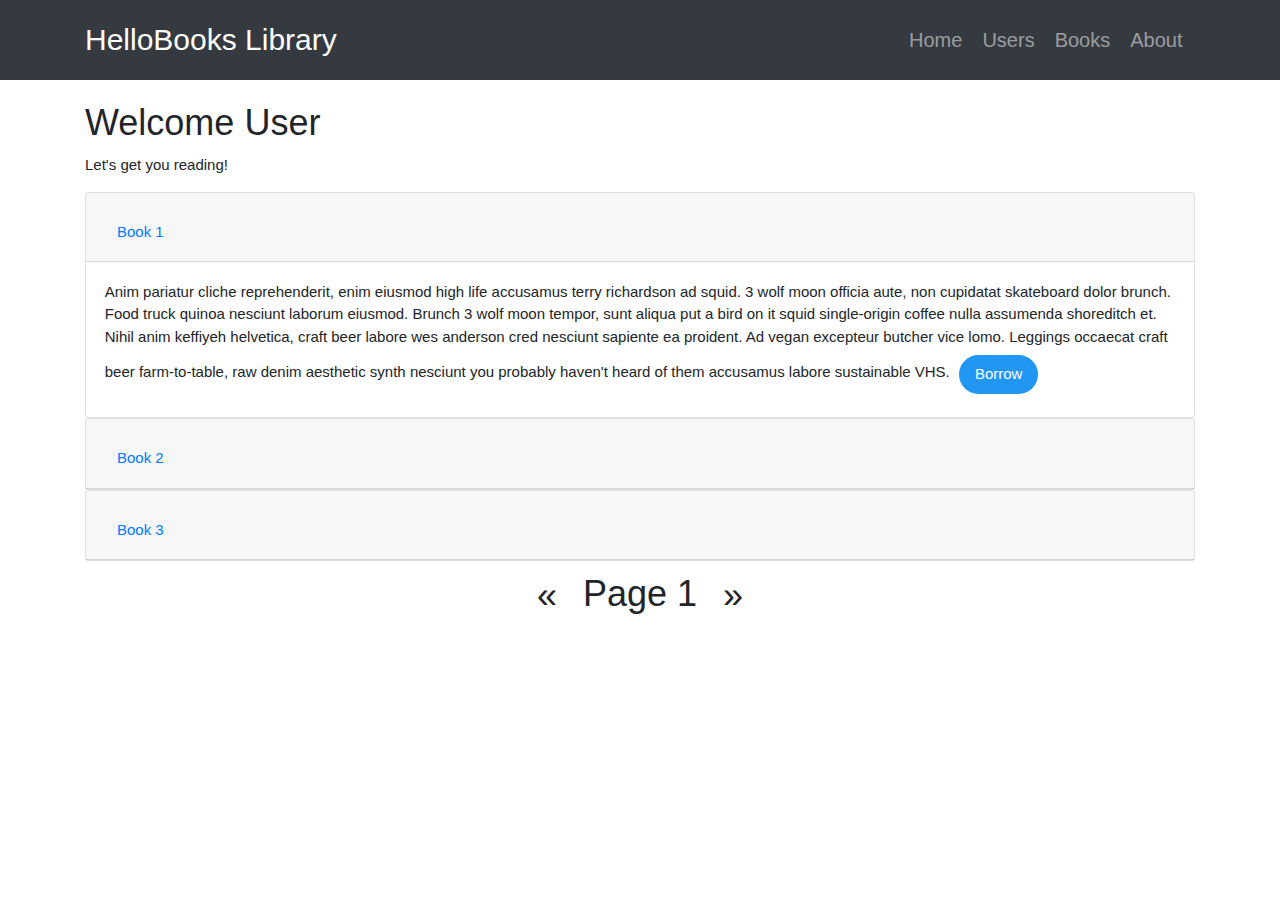
<file: index.html>
<!DOCTYPE html>
<html lang="en">

  <head>

    <meta charset="utf-8">
    <meta name="viewport" content="width=device-width, initial-scale=1, shrink-to-fit=no">
    <meta name="description" content="">
    <meta name="author" content="">

    <title>Hello Books</title>

    <!-- Bootstrap core CSS -->
    <link rel="stylesheet" href="https://maxcdn.bootstrapcdn.com/bootstrap/4.0.0/css/bootstrap.min.css" integrity="sha384-Gn5384xqQ1aoWXA+058RXPxPg6fy4IWvTNh0E263XmFcJlSAwiGgFAW/dAiS6JXm" crossorigin="anonymous">
     <!-- W3CSS -->
    <link rel="stylesheet" href="https://www.w3schools.com/w3css/4/w3.css">

    <!-- Custom styles for this template -->
    <link href="css/style.css" rel="stylesheet">

  </head>

  <body>

    <!-- Navigation -->
    <nav class="navbar navbar-expand-lg navbar-dark bg-dark fixed-top">
      <div class="container">
        <a class="navbar-brand" href="#">
          <h2>HelloBooks Library</h2>
        </a>
        <button class="navbar-toggler" type="button" data-toggle="collapse" data-target="#navbarResponsive" aria-controls="navbarResponsive" aria-expanded="false" aria-label="Toggle navigation">
          <span class="navbar-toggler-icon"></span>
        </button>
        <div class="collapse navbar-collapse" id="navbarResponsive">
          <ul class="navbar-nav ml-auto">
            <li class="nav-item ">
              <a class="nav-link" href="#">Home
              </a>
            </li>
            <li class="nav-item">
              <a class="nav-link" href="#">Users</a>
            </li>
            <li class="nav-item">
              <a class="nav-link" href="#">Books</a>
            </li>
            <li class="nav-item">
              <a class="nav-link" href="#">About</a>
            </li>
          </ul>
        </div>
      </div>
    </nav>
    <!-- End Nav -->

    <!-- Page Content -->
    <div class="container">
      <h1 class="mt-5 ccenter">Welcome User</h1>
      <p>Let's get you reading!</p>
      <!-- Start Books Table-->
      <div class="accordion" id="accordionExample">
        <div class="card">
          <div class="card-header" id="headingOne">
            <h5 class="mb-0">
              <button class="btn btn-link" type="button" data-toggle="collapse" data-target="#collapseOne" aria-expanded="true" aria-controls="collapseOne">
                Book 1
              </button>
            </h5>
          </div>
          <div id="collapseOne" class="collapse show" aria-labelledby="headingOne" data-parent="#accordionExample">
            <div class="card-body">
              Anim pariatur cliche reprehenderit, enim eiusmod high life accusamus terry richardson ad squid. 3 wolf moon officia aute, non cupidatat skateboard dolor brunch. Food truck quinoa nesciunt laborum eiusmod. Brunch 3 wolf moon tempor, sunt aliqua put a bird on it squid single-origin coffee nulla assumenda shoreditch et. Nihil anim keffiyeh helvetica, craft beer labore wes anderson cred nesciunt sapiente ea proident. Ad vegan excepteur butcher vice lomo. Leggings occaecat craft beer farm-to-table, raw denim aesthetic synth nesciunt you probably haven't heard of them accusamus labore sustainable VHS.
              <button class="w3-btn w3-round-xxlarge w3-blue">Borrow</button>
            </div>
          </div>
        </div>
        <div class="card">
          <div class="card-header" id="headingTwo">
            <h5 class="mb-0">
              <button class="btn btn-link collapsed" type="button" data-toggle="collapse" data-target="#collapseTwo" aria-expanded="false" aria-controls="collapseTwo">
                Book 2
              </button>
            </h5>
          </div>
          <div id="collapseTwo" class="collapse" aria-labelledby="headingTwo" data-parent="#accordionExample">
            <div class="card-body">
              Anim pariatur cliche reprehenderit, enim eiusmod high life accusamus terry richardson ad squid. 3 wolf moon officia aute, non cupidatat skateboard dolor brunch. Food truck quinoa nesciunt laborum eiusmod. Brunch 3 wolf moon tempor, sunt aliqua put a bird on it squid single-origin coffee nulla assumenda shoreditch et. Nihil anim keffiyeh helvetica, craft beer labore wes anderson cred nesciunt sapiente ea proident. Ad vegan excepteur butcher vice lomo. Leggings occaecat craft beer farm-to-table, raw denim aesthetic synth nesciunt you probably haven't heard of them accusamus labore sustainable VHS.
              <button class="w3-btn w3-round-xxlarge w3-blue">Borrow</button>
            </div>
          </div>
        </div>
        <div class="card">
          <div class="card-header" id="headingThree">
            <h5 class="mb-0">
              <button class="btn btn-link collapsed" type="button" data-toggle="collapse" data-target="#collapseThree" aria-expanded="false" aria-controls="collapseThree">
                Book 3
              </button>
            </h5>
          </div>
          <div id="collapseThree" class="collapse" aria-labelledby="headingThree" data-parent="#accordionExample">
            <div class="card-body">
              Anim pariatur cliche reprehenderit, enim eiusmod high life accusamus terry richardson ad squid. 3 wolf moon officia aute, non cupidatat skateboard dolor brunch. Food truck quinoa nesciunt laborum eiusmod. Brunch 3 wolf moon tempor, sunt aliqua put a bird on it squid single-origin coffee nulla assumenda shoreditch et. Nihil anim keffiyeh helvetica, craft beer labore wes anderson cred nesciunt sapiente ea proident. Ad vegan excepteur butcher vice lomo. Leggings occaecat craft beer farm-to-table, raw denim aesthetic synth nesciunt you probably haven't heard of them accusamus labore sustainable VHS.
              <button class="w3-btn w3-round-xxlarge w3-blue">Borrow</button>
            </div>
          </div>
        </div>
      </div>
      <!-- End Books -->
      <!-- Paginator -->
      <nav aria-label="Page navigation example">
        <div class="w3-bar w3-xxlarge w3-center">
          <a href="#" class="w3-button">&laquo;</a>
          Page 1
          <a href="#" class="w3-button">&raquo;</a>
        </div>
      </nav>
      <!-- End Paginator-->
    </div>
    <!-- End Content -->

    <!-- Bootstrap core JavaScript -->
    <script src="https://code.jquery.com/jquery-3.2.1.slim.min.js" integrity="sha384-KJ3o2DKtIkvYIK3UENzmM7KCkRr/rE9/Qpg6aAZGJwFDMVNA/GpGFF93hXpG5KkN" crossorigin="anonymous"></script>
    <script src="https://cdnjs.cloudflare.com/ajax/libs/popper.js/1.12.9/umd/popper.min.js" integrity="sha384-ApNbgh9B+Y1QKtv3Rn7W3mgPxhU9K/ScQsAP7hUibX39j7fakFPskvXusvfa0b4Q" crossorigin="anonymous"></script>
    <script src="https://maxcdn.bootstrapcdn.com/bootstrap/4.0.0/js/bootstrap.min.js" integrity="sha384-JZR6Spejh4U02d8jOt6vLEHfe/JQGiRRSQQxSfFWpi1MquVdAyjUar5+76PVCmYl" crossorigin="anonymous"></script>

  </body>

</html>
</file>
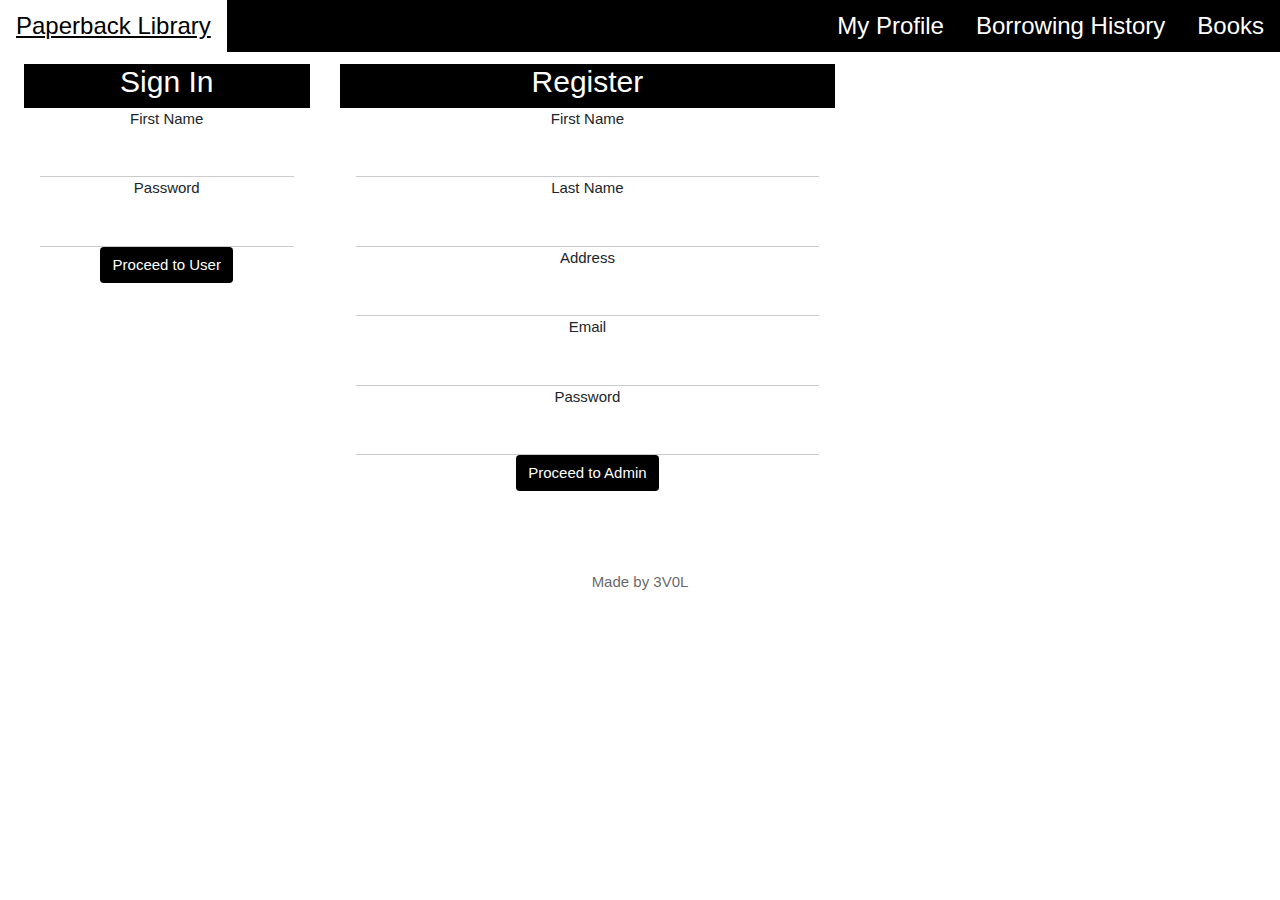
<file: Designs/index.html>
<!DOCTYPE html>
<html>
  <header>
    <title>Paperback Library</title>
    <meta charset="UTF-8">
    <meta name="viewport" content="width=device-width, initial-scale=1">
    <!--W3CSS-->
    <link rel="stylesheet" href="https://www.w3schools.com/w3css/4/w3.css">
    <!--Font Awesome 4.7-->
    <link rel="stylesheet" href="https://cdnjs.cloudflare.com/ajax/libs/font-awesome/4.7.0/css/font-awesome.min.css">
    <!--Main CSS-->
    <link rel="stylesheet" href="css/main.css">
    <!--Bootstrap 4.0 CDN-->
    <link href="https://maxcdn.bootstrapcdn.com/bootstrap/4.0.0/css/bootstrap.min.css" rel="stylesheet" integrity="sha384-Gn5384xqQ1aoWXA+058RXPxPg6fy4IWvTNh0E263XmFcJlSAwiGgFAW/dAiS6JXm"
      crossorigin="anonymous">
  </header>
  
  <body>
      <!-- Nav bar -->
      <div class="w3-bar w3-black w3-xlarge " >
        <a href="#" class="w3-bar-item w3-button w3-hover-white">Paperback Library</a>
        <a href="#" class="w3-bar-item w3-button w3-hide-small  w3-right w3-padding-4 w3-hover-white">Books</a>
        <a href="#" class="w3-bar-item w3-button w3-hide-small  w3-right w3-padding-4 w3-hover-white">Borrowing History</a>
        <a href="#" class="w3-bar-item w3-button w3-hide-small  w3-right w3-padding-4 w3-hover-white">My Profile</a>
        <a href="javascript:void(0)" class="w3-bar-item w3-button w3-right w3-hide-large w3-hide-medium w3-hover-white" onclick="myFunction()">&#9776;</a>
      </div>
      <!--Nav mobile version-->
      <div id="mobi" class="w3-bar-block w3-black w3-hide w3-hide-large w3-hide-medium">
        <a href="#" class="w3-bar-item w3-button w3-hover-white">Books</a>
        <a href="#" class="w3-bar-item w3-button w3-hover-white">Borrowing History</a>
        <a href="#" class="w3-bar-item w3-button w3-hover-white">My Profile</a>
      </div>
      <!-- End Nav-->

      <!--Start of Page content-->
      <div class="w3-container w3-center  w3-padding-large col-md-12 ">
  
      <div class="row ">
        

        <div class="col-md-3">
          <div class="w3-container w3-black">
            <h2>Sign In</h2>
          </div>
          <form class="w3-container">
        
            <label>First Name</label>
            <input class="w3-input" type="text">
        
            <label>Password</label>
            <input class="w3-input" type="password">
            <a href="user/user_home.html" class="btn black-background white w3-hover-sepia">Proceed to User</a>
          </form>
        
        </div>

        <div class="col-md-5">
          <div class="w3-container w3-black">
            <h2>Register</h2>
          </div>
          <form class="w3-container">
        
            <label>First Name</label>
            <input class="w3-input" type="text">
        
            <label>Last Name</label>
            <input class="w3-input" type="text">

            <label>Address</label>
            <input class="w3-input" type="text">
        
            <label>Email</label>
            <input class="w3-input" type="email">

            <label>Password</label>
            <input class="w3-input" type="password">

            <a href="admin/admin_home.html" class="btn black-background white w3-hover-sepia">Proceed to Admin</a>
          </form>
        
        </div>


      </div>
    
      <!--End of new arrival cards-->
      </div>

      <!-- End Page Content -->
  </div>
  <br><br><br>

  <!-- Footer -->
  <footer class="w3-container w3-padding-4 w3-center w3-opacity w3-white w3-small navbar-fixed-bottom">
    <p class="w3-medium">Made by 3V0L</p>
  </footer>

  <script src="https://maxcdn.bootstrapcdn.com/bootstrap/4.0.0/js/bootstrap.bundle.min.js" integrity="sha384-feJI7QwhOS+hwpX2zkaeJQjeiwlhOP+SdQDqhgvvo1DsjtiSQByFdThsxO669S2D" crossorigin="anonymous"></script>
  <script src="js/main.js"></script>
</body>

</html>
</file>
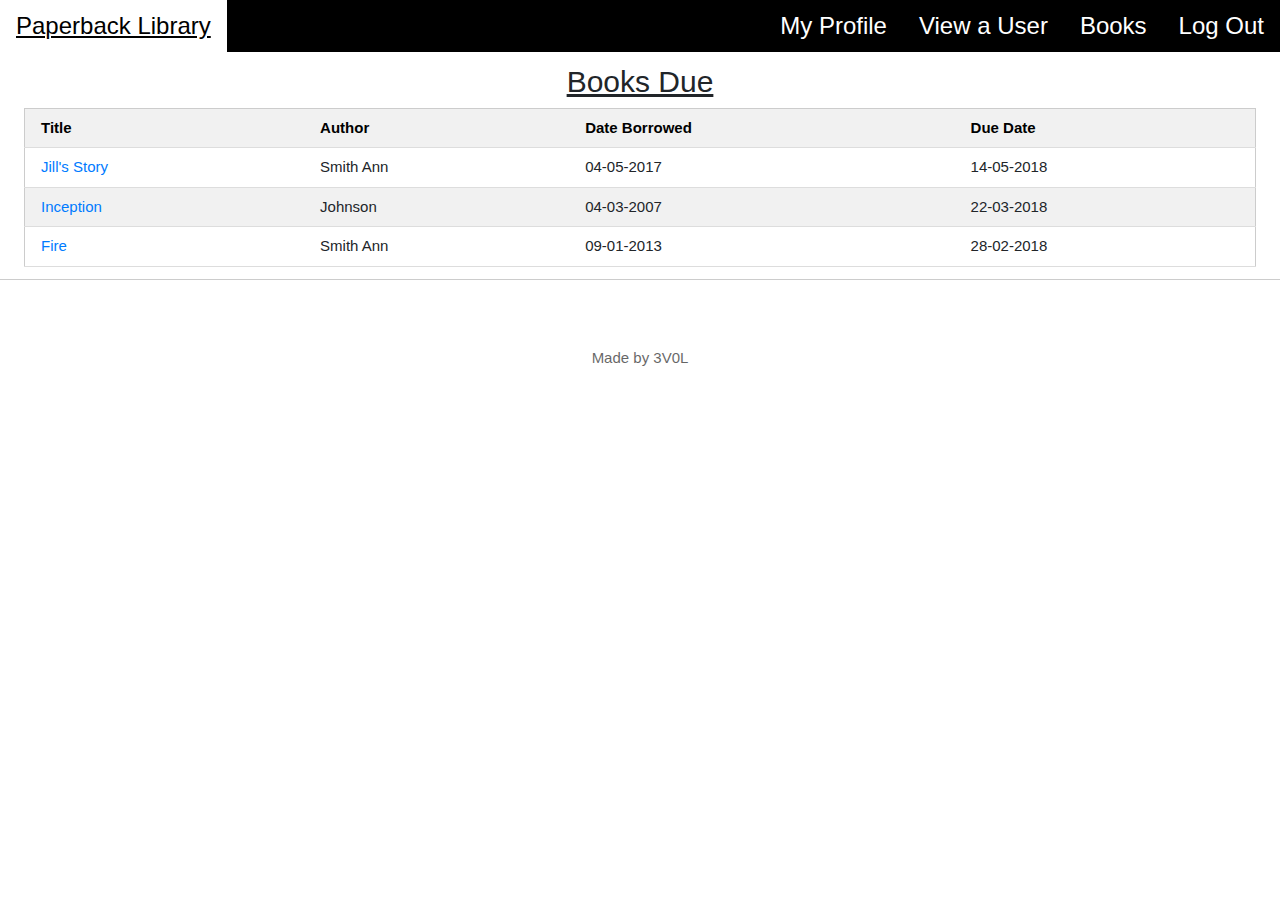
<file: Designs/admin/admin_home.html>
<!DOCTYPE html>
<html>
<header>
  <title>Paperback Library</title>
  <meta charset="UTF-8">
  <meta name="viewport" content="width=device-width, initial-scale=1">
  <!--W3CSS-->
  <link rel="stylesheet" href="https://www.w3schools.com/w3css/4/w3.css">
  <!--Font Awesome 4.7-->
  <link rel="stylesheet" href="https://cdnjs.cloudflare.com/ajax/libs/font-awesome/4.7.0/css/font-awesome.min.css">
  <!--Main CSS-->
  <link rel="stylesheet" href="../css/main.css">
  <!--Bootstrap 4.0 CDN-->
  <link href="https://maxcdn.bootstrapcdn.com/bootstrap/4.0.0/css/bootstrap.min.css" rel="stylesheet" integrity="sha384-Gn5384xqQ1aoWXA+058RXPxPg6fy4IWvTNh0E263XmFcJlSAwiGgFAW/dAiS6JXm"
    crossorigin="anonymous">
</header>

<body>
  <!-- Nav bar -->
  <div class="w3-bar w3-black w3-xlarge ">
    <a href="admin_home.html" class="w3-bar-item w3-button w3-hover-white">Paperback Library</a>
    <a href="../index.html" class="w3-bar-item w3-button w3-hide-small  w3-right w3-padding-4 w3-hover-white">Log Out</a>
    <a href="admin_all_books.html" class="w3-bar-item w3-button w3-hide-small  w3-right w3-padding-4 w3-hover-white">Books</a>
    <a href="admin_view_user.html" class="w3-bar-item w3-button w3-hide-small  w3-right w3-padding-4 w3-hover-white">View a User</a>
    <a href="admin_profile.html" class="w3-bar-item w3-button w3-hide-small  w3-right w3-padding-4 w3-hover-white">My Profile</a>
    <a href="javascript:void(0)" class="w3-bar-item w3-button w3-right w3-hide-large w3-hide-medium w3-hover-white" onclick="myFunction()">&#9776;</a>
  </div>
  <!--Nav mobile version-->
  <div id="mobi" class="w3-bar-block w3-black w3-hide w3-hide-large w3-hide-medium">
    <a href="admin_all_books.html" class="w3-bar-item w3-button w3-hover-white">Books</a>
    <a href="admin_view_user.html" class="w3-bar-item w3-button w3-hover-white">View a User</a>
    <a href="admin_profile.html" class="w3-bar-item w3-button w3-hover-white">My Profile</a>
    <a href="../index.html" class="w3-bar-item w3-button w3-hover-white">Logout</a>
  </div>
  <!-- End Nav-->

  <!--Start of Page content-->
  <div class="w3-container w3-center w3-border-bottom w3-padding-large ">
    <h2 class="w3-center">
      <u>Books Due</u>
    </h2>
  
    <table class="w3-table-all w3-hoverable">
      <thead>
        <tr class="w3-light-grey">
          <th>Title</th>
          <th>Author</th>
          <th>Date Borrowed</th>
          <th>Due Date</th>
        </tr>
      </thead>
      <tr>
        <td>
          <a href="user_book_view.html">Jill's Story</a>
        </td>
        <td>Smith Ann</td>
        <td>04-05-2017</td>
        <td>14-05-2018</td>
      </tr>
      <tr>
        <td>
          <a href="user_book_view.html">Inception</a>
        </td>
        <td>Johnson</td>
        <td>04-03-2007</td>
        <td>22-03-2018</td>
      </tr>
      <tr>
        <td>
          <a href="user_book_view.html">Fire</a>
        </td>
        <td>Smith Ann</td>
        <td>09-01-2013</td>
        <td>28-02-2018</td>
      </tr>
    </table>
  
    <!-- End Page Content -->
  </div>
  <br>
  <br>
  <br>

  <!-- Footer -->
  <footer class="w3-container w3-padding-8 w3-center w3-opacity w3-white w3-small navbar-fixed-bottom">
    <p class="w3-medium">Made by 3V0L</p>
  </footer>

  <script src="https://maxcdn.bootstrapcdn.com/bootstrap/4.0.0/js/bootstrap.bundle.min.js" integrity="sha384-feJI7QwhOS+hwpX2zkaeJQjeiwlhOP+SdQDqhgvvo1DsjtiSQByFdThsxO669S2D"
    crossorigin="anonymous"></script>
  <script src="../js/main.js"></script>
</body>

</html>
</file>
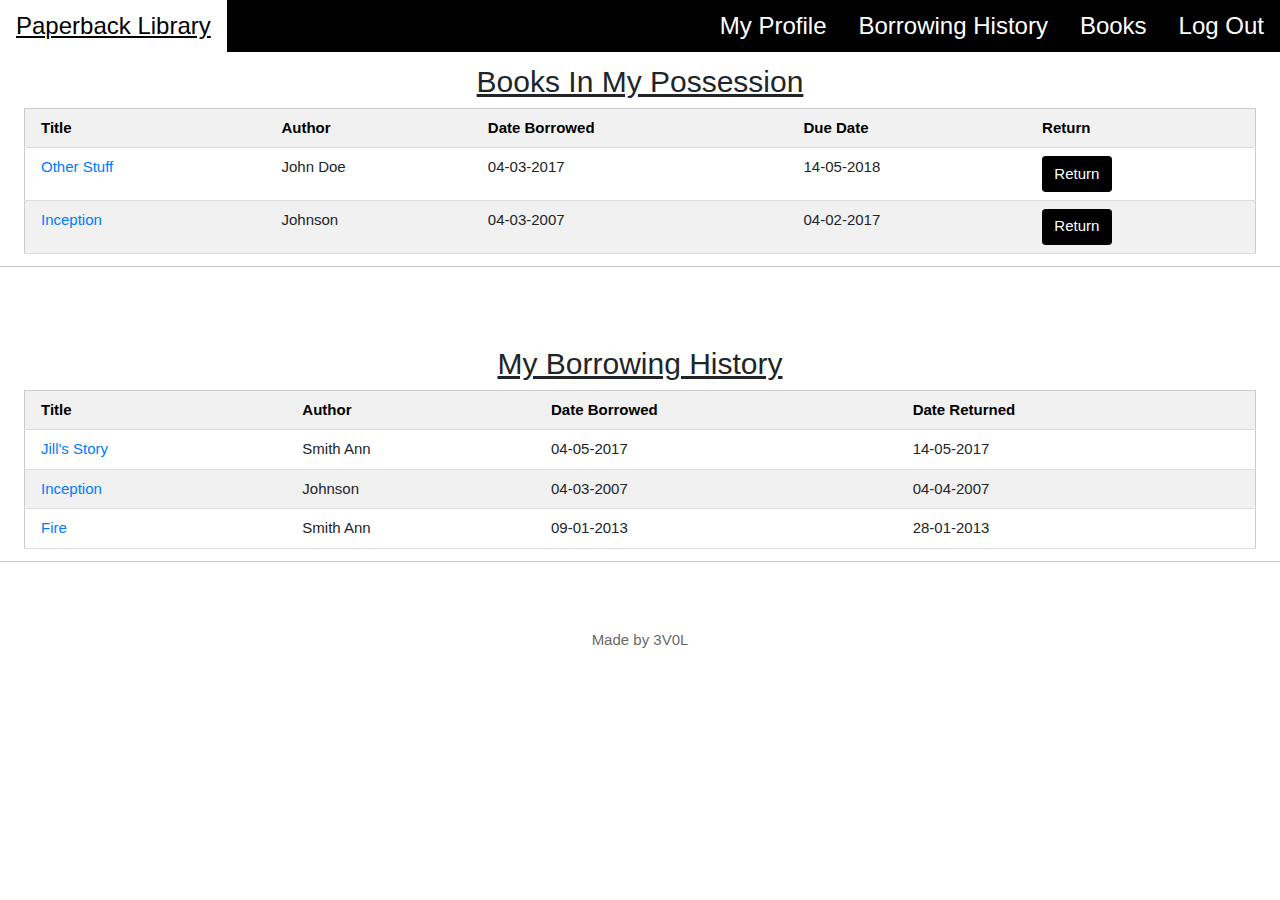
<file: Designs/user/user_history.html>
<!DOCTYPE html>
<html>
<header>
  <title>Paperback Library</title>
  <meta charset="UTF-8">
  <meta name="viewport" content="width=device-width, initial-scale=1">
  <!--W3CSS-->
  <link rel="stylesheet" href="https://www.w3schools.com/w3css/4/w3.css">
  <!--Font Awesome 4.7-->
  <link rel="stylesheet" href="https://cdnjs.cloudflare.com/ajax/libs/font-awesome/4.7.0/css/font-awesome.min.css">
  <!--Main CSS-->
  <link rel="stylesheet" href="../css/main.css">
  <!--Bootstrap 4.0 CDN-->
  <link href="https://maxcdn.bootstrapcdn.com/bootstrap/4.0.0/css/bootstrap.min.css" rel="stylesheet" integrity="sha384-Gn5384xqQ1aoWXA+058RXPxPg6fy4IWvTNh0E263XmFcJlSAwiGgFAW/dAiS6JXm"
    crossorigin="anonymous">
</header>

<body>
  <!-- Nav bar -->
  <div class="w3-bar w3-black w3-xlarge ">
    <a href="user_home.html" class="w3-bar-item w3-button w3-hover-white">Paperback Library</a>
    <a href="../index.html" class="w3-bar-item w3-button w3-hide-small  w3-right w3-padding-4 w3-hover-white">Log Out</a>
    <a href="user_book_view.html" class="w3-bar-item w3-button w3-hide-small  w3-right w3-padding-4 w3-hover-white">Books</a>
    <a href="user_history.html" class="w3-bar-item w3-button w3-hide-small  w3-right w3-padding-4 w3-hover-white">Borrowing History</a>
    <a href="user_profile.html" class="w3-bar-item w3-button w3-hide-small  w3-right w3-padding-4 w3-hover-white">My Profile</a>
    <a href="javascript:void(0)" class="w3-bar-item w3-button w3-right w3-hide-large w3-hide-medium w3-hover-white" onclick="myFunction()">&#9776;</a>
  </div>
  <!--Nav mobile version-->
  <div id="mobi" class="w3-bar-block w3-black w3-hide w3-hide-large w3-hide-medium">
    <a href="user_book_view.html" class="w3-bar-item w3-button w3-hover-white">Books</a>
    <a href="user_history.html" class="w3-bar-item w3-button w3-hover-white">Borrowing History</a>
    <a href="user_profile.html" class="w3-bar-item w3-button w3-hover-white">My Profile</a>
    <a href="../index.html" class="w3-bar-item w3-button w3-hover-white">Logout</a>
  </div>
  <!-- End Nav-->

      <!--Start of Page content-->
      <div class="w3-container w3-center w3-border-bottom w3-padding-large ">
        <h2 class="w3-center">
          <u>Books In My Possession</u>
        </h2>
      
        <table class="w3-table-all w3-hoverable">
          <thead>
            <tr class="w3-light-grey">
              <th>Title</th>
              <th>Author</th>
              <th>Date Borrowed</th>
              <th>Due Date</th>
              <th>Return</th>
            </tr>
          </thead>
          <tr>
            <td>
              <a href="user_book_view.html">Other Stuff</a>
            </td>
            <td>John Doe</td>
            <td>04-03-2017</td>
            <td>14-05-2018</td>
            <td><a href="#" class="btn black-background white w3-hover-sepia">Return</a></td>
          </tr>
          <tr>
            <td>
              <a href="user_book_view.html">Inception</a>
            </td>
            <td>Johnson</td>
            <td>04-03-2007</td>
            <td>04-02-2017</td>
            <td>
              <a href="#" class="btn black-background white w3-hover-sepia">Return</a>
            </td>
          </tr>
        </table>
      
        </div>
<!--End of Currently held books, Switch to History-->
        <br><br><br>

      <div class="w3-container w3-center w3-border-bottom w3-padding-large ">
          <h2 class="w3-center">
            <u>My Borrowing History</u>
          </h2>
      
            <table class="w3-table-all w3-hoverable">
              <thead>
                <tr class="w3-light-grey">
                  <th>Title</th>
                  <th>Author</th>
                  <th>Date Borrowed</th>
                  <th>Date Returned</th>
                </tr>
              </thead>
              <tr>
                <td><a href="user_book_view.html">Jill's Story</a></td>
                <td>Smith Ann</td>
                <td>04-05-2017</td>
                <td>14-05-2017</td>
              </tr>
              <tr>
                <td>
                  <a href="user_book_view.html">Inception</a>
                </td>
                <td>Johnson</td>
                <td>04-03-2007</td>
                <td>04-04-2007</td>
              </tr>
              <tr>
                <td>
                  <a href="user_book_view.html">Fire</a>
                </td>
                <td>Smith Ann</td>
                <td>09-01-2013</td>
                <td>28-01-2013</td>
              </tr>
            </table>

      <!-- End Page Content -->
  </div>
  <br><br><br>

  <!-- Footer -->
  <footer class="w3-container w3-padding-8 w3-center w3-opacity w3-white w3-small navbar-fixed-bottom">
    <p class="w3-medium">Made by 3V0L</p>
  </footer>
  
  <script src="https://maxcdn.bootstrapcdn.com/bootstrap/4.0.0/js/bootstrap.bundle.min.js" integrity="sha384-feJI7QwhOS+hwpX2zkaeJQjeiwlhOP+SdQDqhgvvo1DsjtiSQByFdThsxO669S2D"
    crossorigin="anonymous"></script>
  <script src="../js/main.js"></script>
  </body>
  
  </html>
</file>
<file: css/style.css>
body {
  padding-top: 54px;
  font-family: 'Raleway', sans-serif;
  display: block;
  margin-left: auto;
  margin-right: auto;
  margin-bottom: 50px;
}

@media (min-width: 992px) {
  body {
    padding-top: 56px;
  }
}
container {
  align-content: center;

}
.nav-link{
  font-size: 20px;
  margin-right: 5px;
}
.w3-btn{
  margin: 5px;
  margin-top: 7px
}
</file>
<file: Designs/css/main.css>
/*!
 * Start Bootstrap - Logo Nav (https://startbootstrap.com/template-overviews/logo-nav)
 * Copyright 2013-2017 Start Bootstrap
 * Licensed under MIT (https://github.com/BlackrockDigital/startbootstrap-logo-nav/blob/master/LICENSE)
 */

body {
  
  font-family: "Lato", sans-serif;

}

@media (min-width: 992px) {

}
.black-background {
  background-color:#000000;
}
.white {
  color:#ffffff;
}
 .details li {
      list-style: none;
    }
    li {
        margin-bottom:10px;
        
    }
.jumbotron{
  position: center;
  padding-left: 50px;
}
.blogShort{ border-bottom:1px solid #ddd;}
.add{background: #333; 
  padding: 10%; 
  height: 300px;
  
}
</file>
